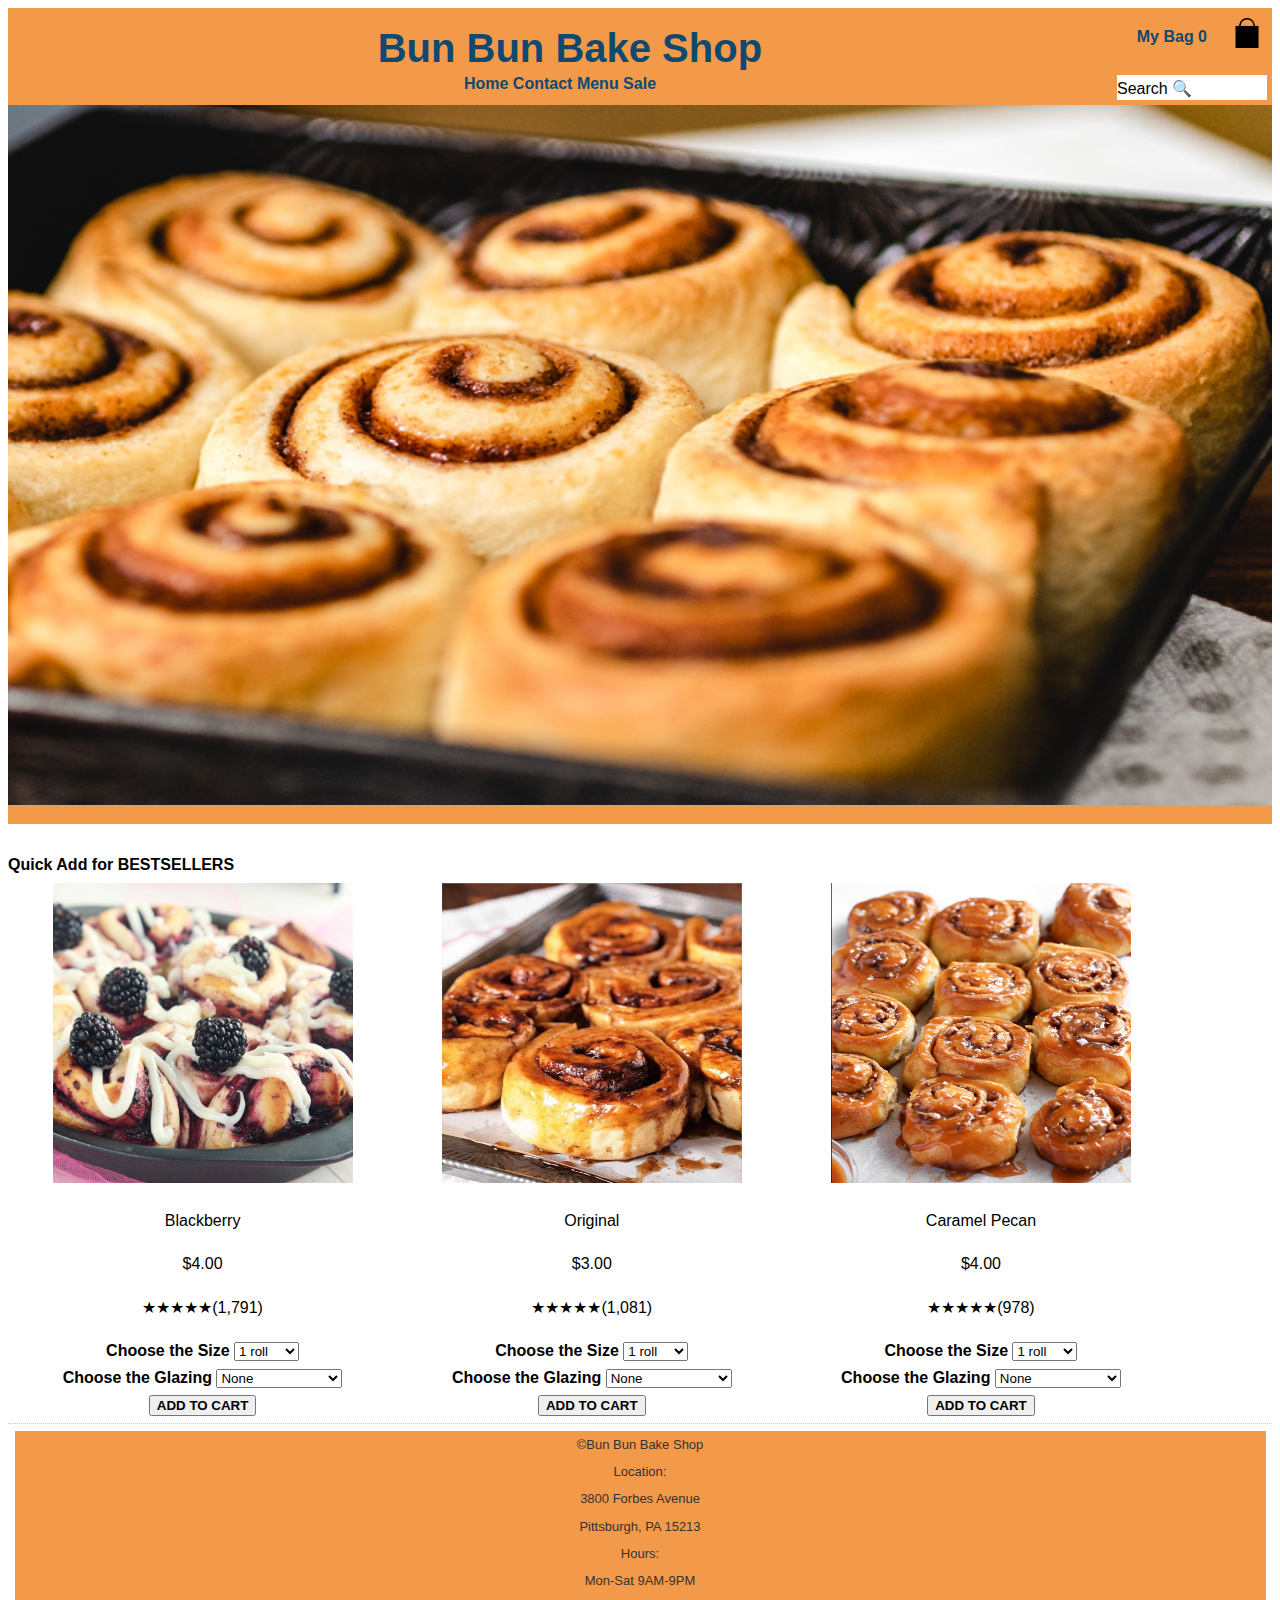
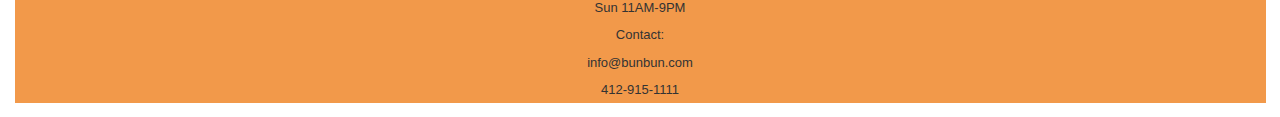
<file: index.html>
<!DOCTYPE html> 	
<html lang="en">

<head> 
	<title>Bun Bun Bake Shop</title>
	
    <link rel="stylesheet" media="all" type="text/css" href="css/styles.css" />
	<script src="scripts.js"></script>
</head>
    
<body onload="viewNumbers()">

	<nav>
		<div class="nav_bar" >
			<a href="cart.html"><img src="images/shopping-bag.png" alt="shopping bag icon" class="cart_thumb_nail"></a>
			
			<a href="cart.html"><p class = "bag"><strong>My Bag <span id="item_length">0</span></strong></p></a><br/>
			
			<a href="index.html" class="brand-logo"><strong>Bun Bun Bake Shop</strong></a>
			
			<div id="nav-mobile">
				<a href="index.html"><strong>Home</strong></a>
				<a href="contact.html"><strong>Contact</strong></a>
				<a href="menu.html"><strong>Menu</strong></a>
				<a href="sale.html"><strong>Sale</strong></a>
				<p class = "search">Search 🔍</p>
			</div>
			<img src="images/Easy-Cinnamon-Rolls-2.jpg" alt="Cinnamon Rolls background picture" class="background">
		</div>
	</nav>


	<div class="container">
		<br/>		
		<!-- a list of bestseller, where customers could add in the index page without jumping to a product detail page -->
		<span class="subtitle"><strong>Quick Add for BESTSELLERS</strong></span><br/>
		<div class="product_block">
			
			<img src="images/Blackberry-Cinnamon-Rolls.jpg" alt="Blackberry Cinnamon Rolls picture" class="product_listing_pic">
			

			<p>Blackberry</p>
			<p>$4.00</p>
			<p>★★★★★(1,791)</p>
			
			<form>  
				<b> Choose the Size </b>  
				<select onchange = "Size()" >  
				<option> 1 roll</option>  
				<option> 3 rolls </option>  
				<option> 6 rolls </option>  
				<option> 12 rolls </option>  
				</select>  
				
			</form>

			<form>  
				<b> Choose the Glazing </b>  
				<select onchange = "Glazing()" >  
				<option> None</option>  
				<option> Sugar-milk </option>  
				<option> Vanilla-milk </option>  
				<option> Double-chocolate </option>  
				</select>  
				
			</form>
			<button class = "add-cart" onclick = "updateNumbers()"><strong>ADD TO CART</strong></button>
		
		</div>

		<div class="product_block">
			<a href="original.html">
			<img src="images/Original.jpg" alt="Original cinnamon rolls picture" class="product_listing_pic">
			</a>
			<p>Original</p>
				<p>$3.00</p>
				<p>★★★★★(1,081)</p>
				
				<form>  
					<b> Choose the Size </b>  
					<select id = "myList1" onchange = "Size()" >  
					<option> 1 roll</option>  
					<option> 3 rolls </option>  
					<option> 6 rolls </option>  
					<option> 12 rolls </option>  
					</select>  
					
				</form>

				<form>  
					<b> Choose the Glazing </b>  
					<select id = "myList2" onchange = "Glazing()" >  
					<option> None</option>  
					<option> Sugar-milk </option>  
					<option> Vanilla-milk </option>  
					<option> Double-chocolate </option>  
					</select>  
					
				</form>
				<button class = "add-cart" onclick = "updateNumbers()"><strong>ADD TO CART</strong></button>
				
		</div>

		<div class="product_block">
			<img src="images/Caramel-Pecan-Cinnanmon-Rolls.jpg" alt="Caramel Pecan Cinnanmon Rolls picture" class="product_listing_pic">
			<p>Caramel Pecan</p>
			<p>$4.00</p>
			<p>★★★★★(978)</p>
			
			<form>  
				<b> Choose the Size </b>  
				<select onchange = "Size()" >  
				<option> 1 roll</option>  
				<option> 3 rolls </option>  
				<option> 6 rolls </option>  
				<option> 12 rolls </option>  
				</select>  
				
			</form>

			<form>  
				<b> Choose the Glazing </b>  
				<select onchange = "Glazing()" >  
				<option> None</option>  
				<option> Sugar-milk </option>  
				<option> Vanilla-milk </option>  
				<option> Double-chocolate </option>  
				</select>  
				
			</form>
			<button class = "add-cart" onclick = "updateNumbers()"><strong>ADD TO CART</strong></button>
		
		</div>
	</div>

	<!-- contact information at the page footer -->
	<footer class="page-footer">
		
		<div class="footer-copyright">
			<div class="container">
				&copy;Bun Bun Bake Shop<br/>
				Location:<br/>
				3800 Forbes Avenue<br/>
				Pittsburgh, PA 15213<br/>
				Hours:<br/>
				Mon-Sat          9AM-9PM<br/>
				Sun         11AM-9PM<br/>
				Contact:<br/>
				info@bunbun.com<br/>
				412-915-1111<br/>
			</div>
		</div>
	</footer>
	
</body>

</html>
</file>
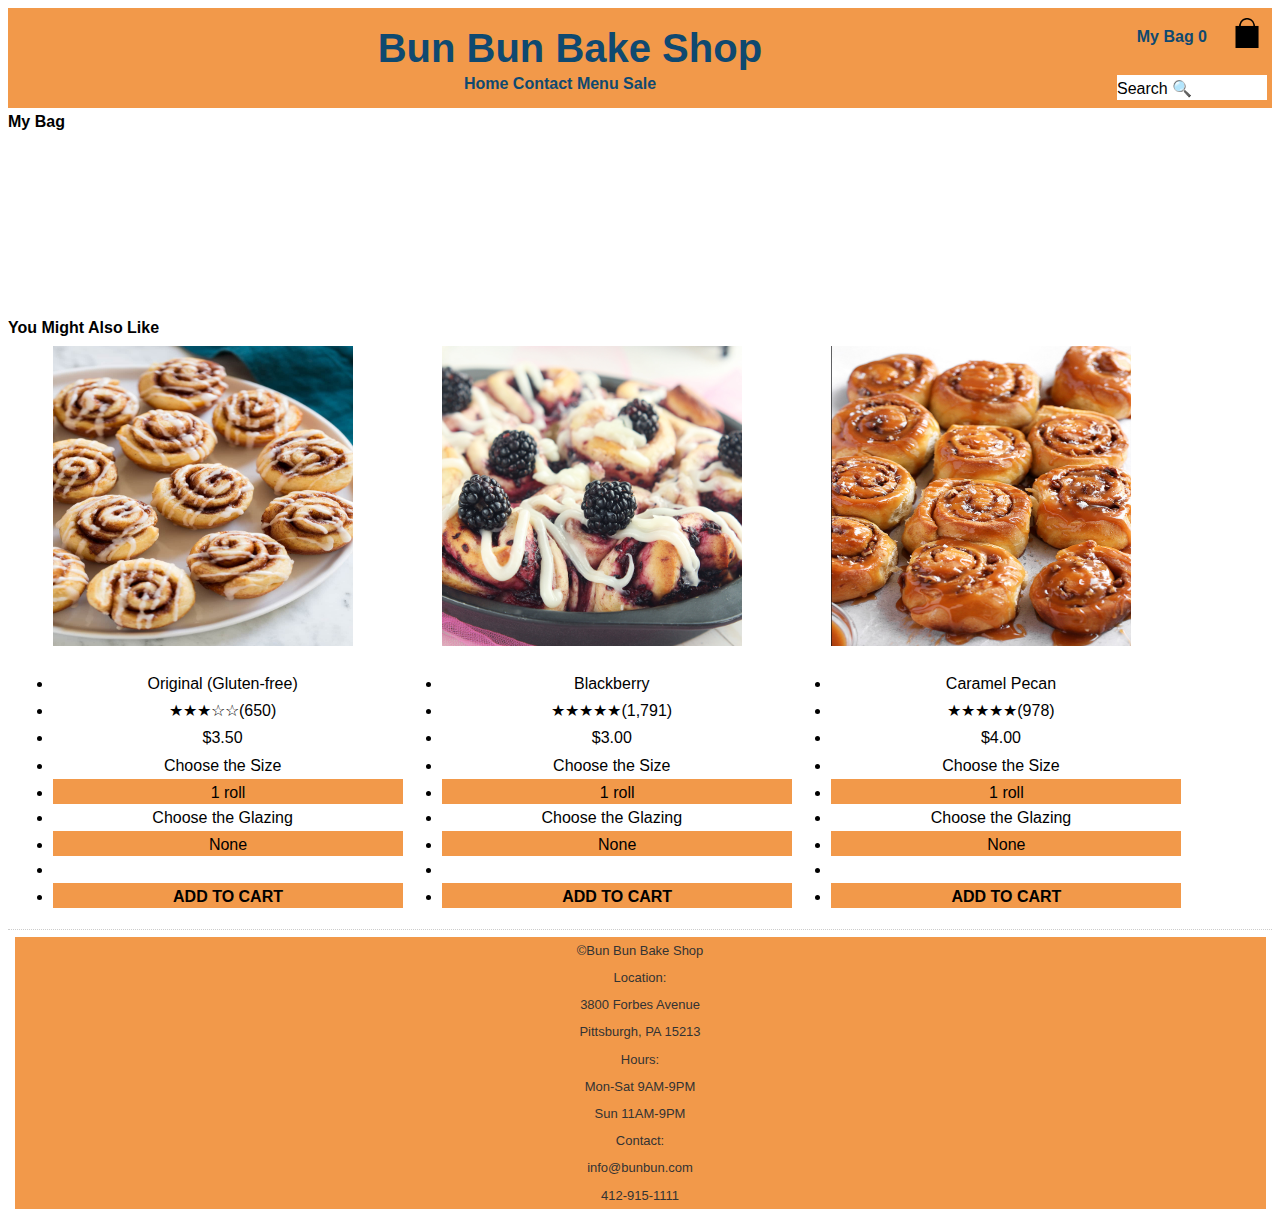
<file: cart.html>
<!DOCTYPE html> 	
<html lang="en">

<head> 
	<title>Bun Bun Bake Shop</title>
	
    <link rel="stylesheet" media="all" type="text/css" href="css/styles.css" />
	<script src="scripts.js"></script>
</head>
    
<body onload = "displayCart()">

	<nav>
		<div class="nav_bar">
			<a href="cart.html"><img src="images/shopping-bag.png" alt="shopping bag icon" class="cart_thumb_nail"></a>
			
			<a href="cart.html"><p class = "bag"><strong>My Bag <span id="item_length">0</span></strong></p></a><br/>
			
			<a href="index.html" class="brand-logo"><strong>Bun Bun Bake Shop</strong></a>
			
			<div id="nav-mobile">
				<a href="index.html"><strong>Home</strong></a>
				<a href="contact.html"><strong>Contact</strong></a>
				<a href="menu.html"><strong>Menu</strong></a>
				<a href="sale.html"><strong>Sale</strong></a>
				<p class = "search">Search 🔍</p>
			</div>
		</div>
	</nav>
	
	<span class="subtitle"><strong>My Bag</strong></span><br/>
	<div class = "products-container" >	
	</div>

<br/><br/><br/><br/>
	<!-- zoomed in version of the product picture -->
	<div class="container">
			

		<!-- recommendation section -->
		<span class="subtitle"><strong>You Might Also Like</strong></span>
		<br/>		
		<div class="product_block">

			<img src="images/Original-gluten-free.jpg" alt="Original gluten free cinnamon rolls picture" class="product_listing_pic">
			
			<ul>
				<li>Original (Gluten-free)</li>
				<li>★★★☆☆(650)</li>
				<li>$3.50</li>
				<li>Choose the Size</li>
				<li class = "option">1 roll</li>
				<li>Choose the Glazing</li>
				<li class = "option">None</li>
				<li> </li>
				<li class = "option"><strong>ADD TO CART</strong></li>
						
			</ul>
		</div>

		<div class="product_block">
			
			<img src="images/Blackberry-Cinnamon-Rolls.jpg" alt="Blackberry Cinnamon Rolls" class="product_listing_pic">
			
			<ul>
				<li>Blackberry</li>
				<li>★★★★★(1,791)</li>
				<li>$3.00</li>
				<li>Choose the Size</li>
				<li class = "option">1 roll</li>
				<li>Choose the Glazing</li>
				<li class = "option">None</li>
				<li> </li>
				<li class = "option"><strong>ADD TO CART</strong></li>
			</ul>
		</div>

		<div class="product_block">

			<img src="images/Caramel-Pecan-Cinnanmon-Rolls.jpg" alt="Caramel Pecan Cinnanmon Rolls picture" class="product_listing_pic">
			<ul>
				<li>Caramel Pecan</li>
				<li>★★★★★(978)</li>
				<li>$4.00</li>
				<li>Choose the Size</li>
				<li class = "option">1 roll</li>
				<li>Choose the Glazing</li>
				<li class = "option">None</li>
				<li> </li>
				<li class = "option"><strong>ADD TO CART</strong></li>
			</ul>
		</div>

		
	</div>

	<!-- contact information at the page footer -->
	<footer class="page-footer">
		
		<div class="footer-copyright">
			<div class="container">
				&copy;Bun Bun Bake Shop<br/>
				Location:<br/>
				3800 Forbes Avenue<br/>
				Pittsburgh, PA 15213<br/>
				Hours:<br/>
				Mon-Sat          9AM-9PM<br/>
				Sun         11AM-9PM<br/>
				Contact:<br/>
				info@bunbun.com<br/>
				412-915-1111<br/>
			</div>
		</div>
	</footer>

</body>

</html>
</file>
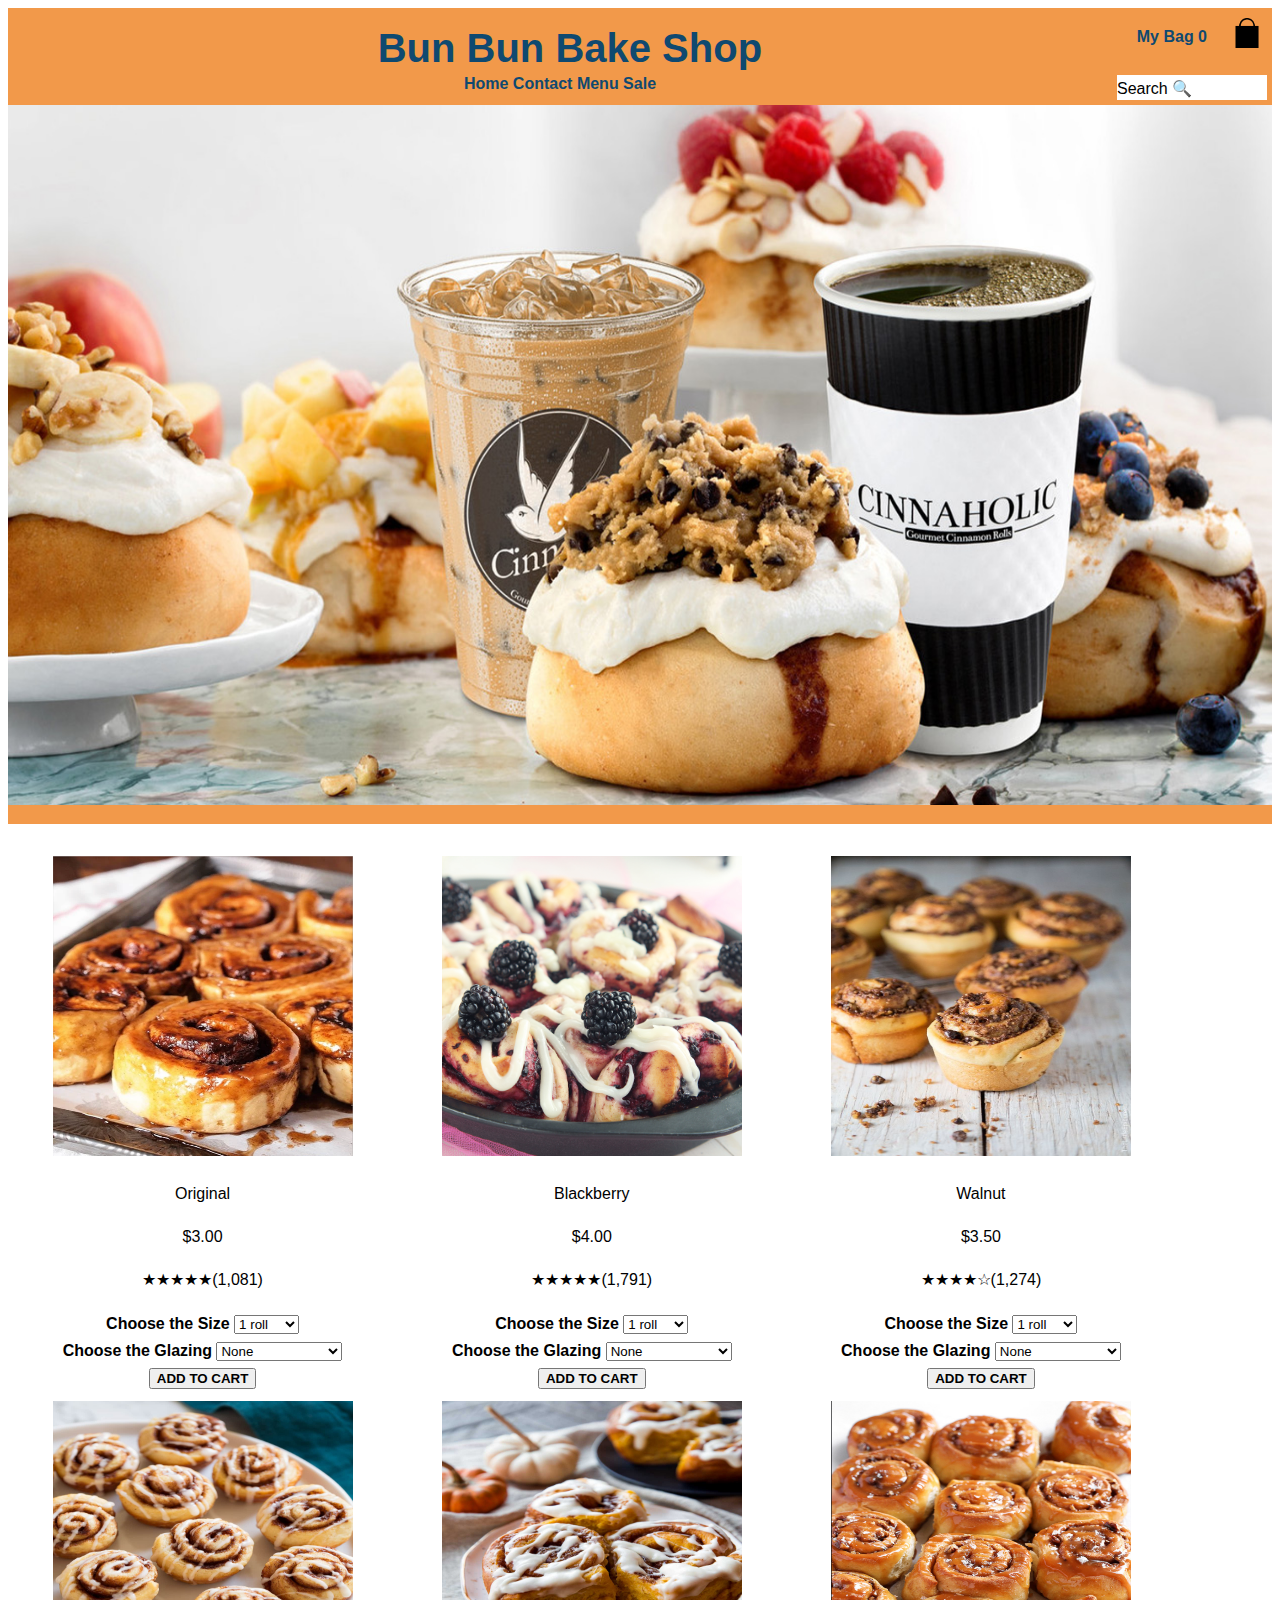
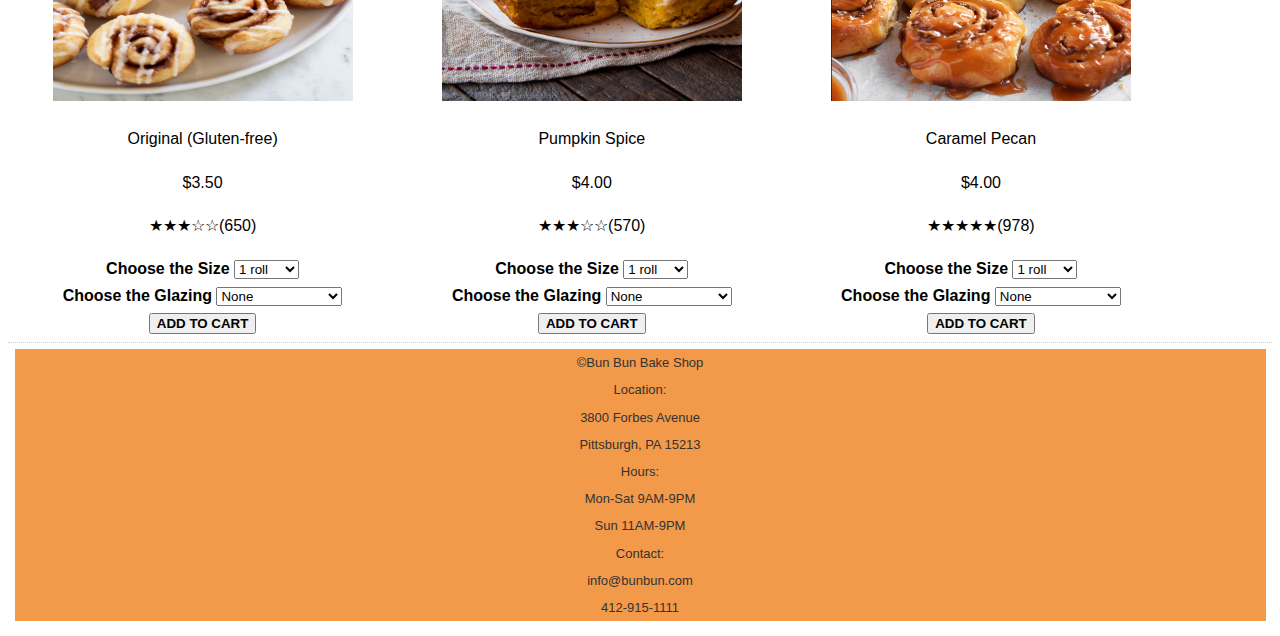
<file: menu.html>
<!DOCTYPE html> 	
<html lang="en">

<head> 
	<title>Bun Bun Bake Shop</title>
	
    <link rel="stylesheet" media="all" type="text/css" href="css/styles.css" />
	<script src="scripts.js"></script>
</head>
    
<body onload="viewNumbers()">

	<nav>
		<div class="nav_bar">
			
			<a href="cart.html"><img src="images/shopping-bag.png" alt="shopping bag icon" class="cart_thumb_nail"></a>
			
			<a href="cart.html"><p class = "bag"><strong>My Bag <span id="item_length" onload="viewNumbers()">0</span></strong></p></a><br/>
			
			<a href="index.html" class="brand-logo"><strong>Bun Bun Bake Shop</strong></a>
			
			<div id="nav-mobile">

				<a href="index.html"><strong>Home</strong></a>
				<a href="contact.html"><strong>Contact</strong></a>
				<a href="menu.html"><strong>Menu</strong></a>
				<a href="sale.html"><strong>Sale</strong></a>
				<p class = "search">Search 🔍</p>
			</div>
			
			<img src="images/Cinnamon-rolls-shop.jpeg" alt="Cinnamon Rolls background picture" class="background">
		</div>
	</nav>


	<div class="container">
		
		<br/>
		<!-- a list of available product from Bun Bun Bake Shop -->
		<div class="product_block">

			<a href="original.html">
			<img src="images/Original.jpg" alt="Original flavor cinnamon rolls picture" class="product_listing_pic">
			</a>
				<p>Original</p>
				<p>$3.00</p>
				<p>★★★★★(1,081)</p>
				
				<form>  
					<b> Choose the Size </b>  
					<select onchange >  
					<option> 1 roll</option>  
					<option> 3 rolls </option>  
					<option> 6 rolls </option>  
					<option> 12 rolls </option>  
					</select>  
					
				</form>

				<form>  
					<b> Choose the Glazing </b>  
					<select onchange = "Glazing()" >  
					<option> None</option>  
					<option> Sugar-milk </option>  
					<option> Vanilla-milk </option>  
					<option> Double-chocolate </option>  
					</select>  
					
				</form>
				<button class = "add-cart" onclick = "updateNumbers()"><strong>ADD TO CART</strong></button>
				
		</div>
		
		<div class="product_block">
			
			<img src="images/Blackberry-Cinnamon-Rolls.jpg" alt="Blackberry Cinnamon Rolls picture" class="product_listing_pic" >
			

				<p>Blackberry</p>
				<p>$4.00</p>
				<p>★★★★★(1,791)</p>
				
				<form>  
					<b> Choose the Size </b>  
					<select onchange = "Size()" >  
					<option> 1 roll</option>  
					<option> 3 rolls </option>  
					<option> 6 rolls </option>  
					<option> 12 rolls </option>  
					</select>  
					
				</form>

				<form>  
					<b> Choose the Glazing </b>  
					<select onchange = "Glazing()" >  
					<option> None</option>  
					<option> Sugar-milk </option>  
					<option> Vanilla-milk </option>  
					<option> Double-chocolate </option>  
					</select>  
					
				</form>
				<button class = "add-cart" onclick = "updateNumbers()"><strong>ADD TO CART</strong></button>
		</div>

		

		<div class="product_block">

			<img src="images/Walnut-Cinnamon-Rolls.jpg" alt="Walnut Cinnamon Rolls picture" id = "walnut" class="product_listing_pic" onclick="lookForTemplate()">
			
				<p>Walnut</p>
				<p>$3.50</p>
				<p>★★★★☆(1,274)</p>
				
				<form>  
					<b> Choose the Size </b>  
					<select onchange = "Size()" >  
					<option> 1 roll</option>  
					<option> 3 rolls </option>  
					<option> 6 rolls </option>  
					<option> 12 rolls </option>  
					</select>  
					
				</form>

				<form>  
					<b> Choose the Glazing </b>  
					<select onchange = "Glazing()" >  
					<option> None</option>  
					<option> Sugar-milk </option>  
					<option> Vanilla-milk </option>  
					<option> Double-chocolate </option>  
					</select>  
					
				</form>
				<button class = "add-cart" onclick = "updateNumbers()"><strong>ADD TO CART</strong></button>
			
		</div>

		<div class="product_block">

			<img src="images/Original-gluten-free.jpg" alt="Original gluten free cinnamon rolls picture" class="product_listing_pic">

				<p>Original (Gluten-free)</p>
				<p>$3.50</p>
				<p>★★★☆☆(650)</p>
				
				<form>  
					<b> Choose the Size </b>  
					<select onchange = "Size()" >  
					<option> 1 roll</option>  
					<option> 3 rolls </option>  
					<option> 6 rolls </option>  
					<option> 12 rolls </option>  
					</select>  
					
				</form>

				<form>  
					<b> Choose the Glazing </b>  
					<select onchange = "Glazing()" >  
					<option> None</option>  
					<option> Sugar-milk </option>  
					<option> Vanilla-milk </option>  
					<option> Double-chocolate </option>  
					</select>  
					
				</form>
				<button class = "add-cart" onclick = "updateNumbers()"><strong>ADD TO CART</strong></button>
		</div>

		<div class="product_block">

			<img src="images/pumpkin-cinnamon-rolls.jpg" alt="pumpkin cinnamon rolls picture" class="product_listing_pic">

				<p>Pumpkin Spice</p>
				<p>$4.00</p>
				<p>★★★☆☆(570)</p>
				
				<form>  
					<b> Choose the Size </b>  
					<select onchange = "Size()" >  
					<option> 1 roll</option>  
					<option> 3 rolls </option>  
					<option> 6 rolls </option>  
					<option> 12 rolls </option>  
					</select>  
					
				</form>

				<form>  
					<b> Choose the Glazing </b>  
					<select onchange = "Glazing()" >  
					<option> None</option>  
					<option> Sugar-milk </option>  
					<option> Vanilla-milk </option>  
					<option> Double-chocolate </option>  
					</select>  
					
				</form>
				<button class = "add-cart" onclick = "updateNumbers()"><strong>ADD TO CART</strong></button>
			
		</div>

		<div class="product_block">

			<img src="images/Caramel-Pecan-Cinnanmon-Rolls.jpg" alt="Caramel Pecan Cinnanmon Rolls picture" class="product_listing_pic">
			
			<p>Caramel Pecan</p>
			<p>$4.00</p>
			<p>★★★★★(978)</p>
			
			<form>  
				<b> Choose the Size </b>  
				<select onchange = "Size()" >  
				<option> 1 roll</option>  
				<option> 3 rolls </option>  
				<option> 6 rolls </option>  
				<option> 12 rolls </option>  
				</select>  
				
			</form>

			<form>  
				<b> Choose the Glazing </b>  
				<select onchange = "Glazing()" >  
				<option> None</option>  
				<option> Sugar-milk </option>  
				<option> Vanilla-milk </option>  
				<option> Double-chocolate </option>  
				</select>  
				
			</form>
			<button class = "add-cart" onclick = "updateNumbers()"><strong>ADD TO CART</strong></button>
		
		</div>	
	</div>

	<!-- contact information at the page footer -->
	<footer class="page-footer">
		
		<div class="footer-copyright">
			<div class="container">
				&copy;Bun Bun Bake Shop<br/>
				Location:<br/>
				3800 Forbes Avenue<br/>
				Pittsburgh, PA 15213<br/>
				Hours:<br/>
				Mon-Sat          9AM-9PM<br/>
				Sun         11AM-9PM<br/>
				Contact:<br/>
				info@bunbun.com<br/>
				412-915-1111<br/>
			</div>
		</div>
	</footer>
	
</body>

</html>
</file>
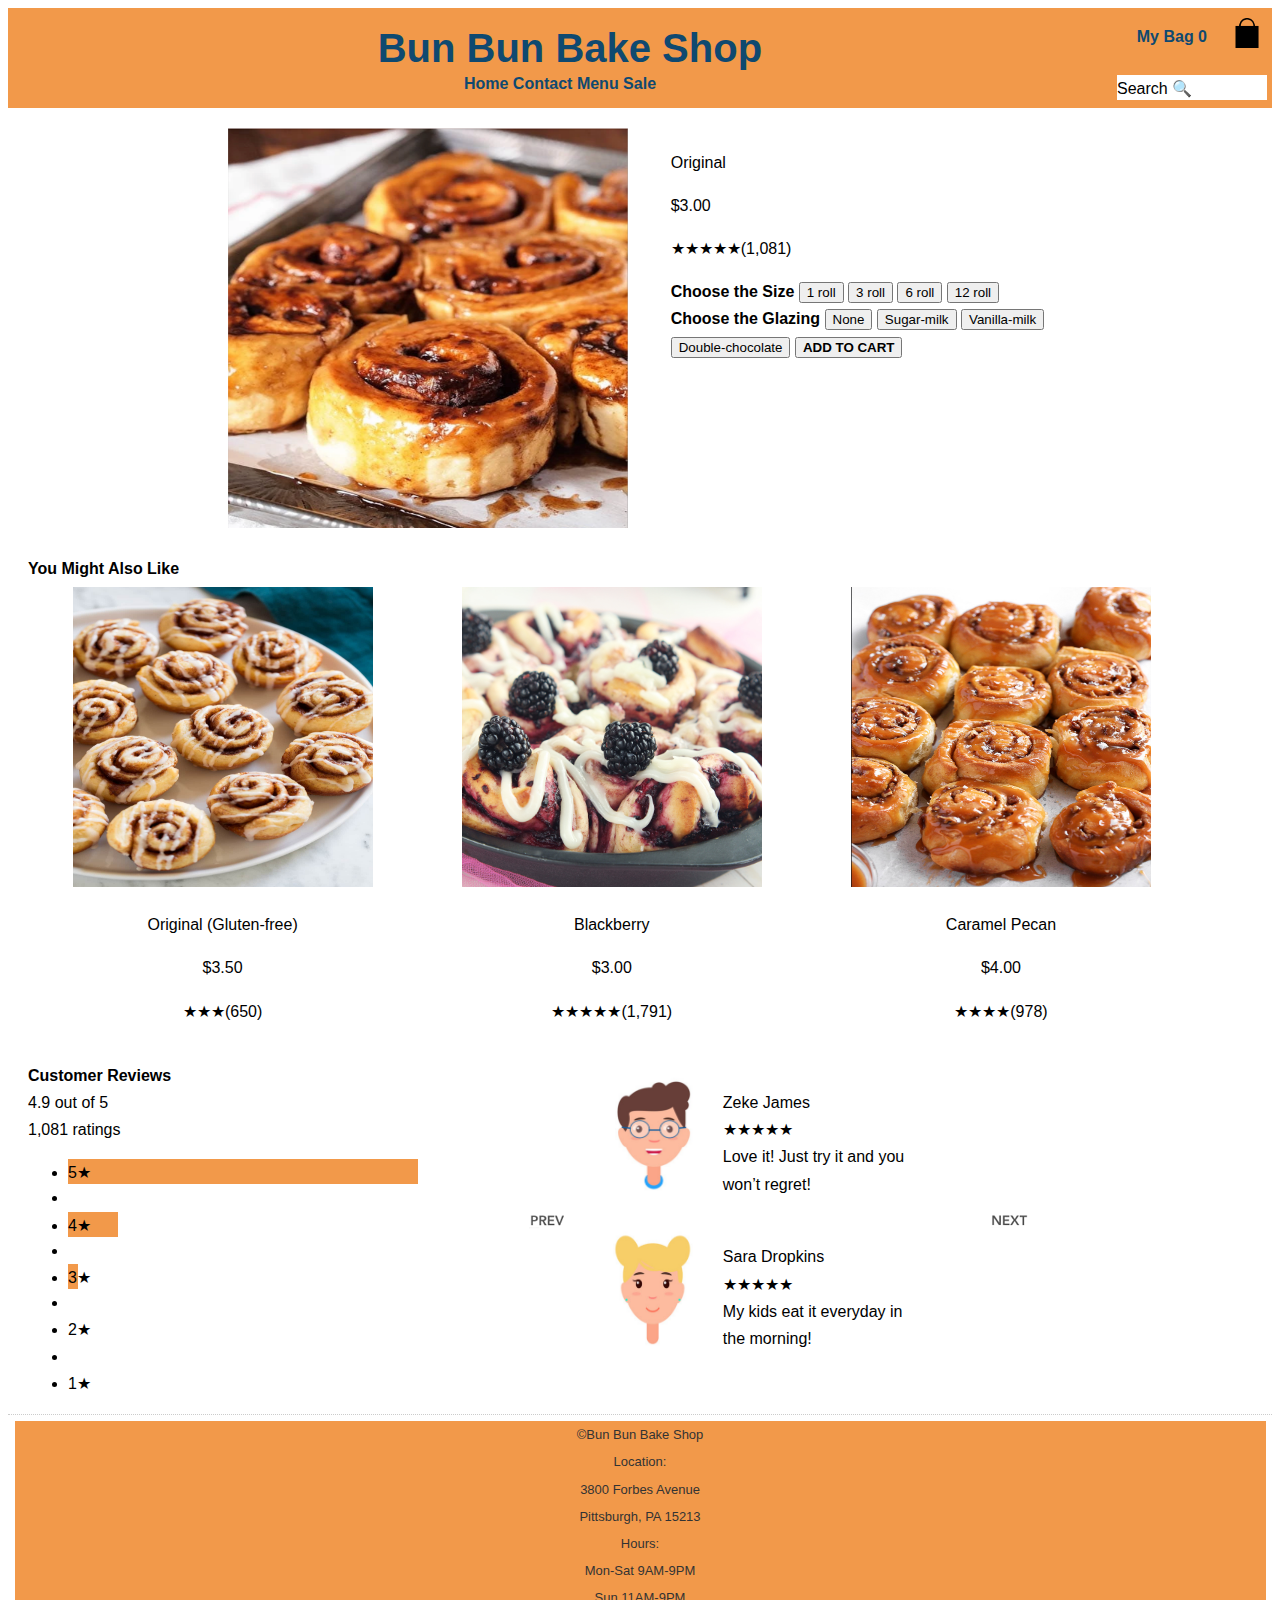
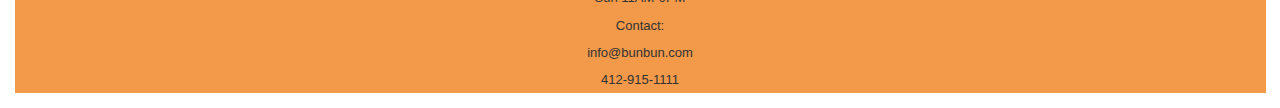
<file: original.html>
<!DOCTYPE html> 	
<html lang="en">

<head> 
	<title>Bun Bun Bake Shop</title>
	
    <link rel="stylesheet" media="all" type="text/css" href="css/styles.css" />
	<script src="scripts.js"></script>
</head>
    
<body onload="viewNumbers()">

	<nav>
		<div class="nav_bar">
			<div class = "My_Bag">
				<a href="cart.html"><img src="images/shopping-bag.png" alt="shopping bag icon" class="cart_thumb_nail"></a>
				
				
				<a href="cart.html"><p class = "bag"><strong>My Bag <span id="item_length" onload="viewNumbers()">0</span></strong></p></a><br/>
			
			</div>
			
			<a href="index.html" class="brand-logo"><strong>Bun Bun Bake Shop</strong></a>
			
			<div id="nav-mobile">
				<a href="index.html"><strong>Home</strong></a>
				<a href="contact.html"><strong>Contact</strong></a>
				<a href="menu.html"><strong>Menu</strong></a>
				<a href="sale.html"><strong>Sale</strong></a>
				<p class = "search">Search 🔍</p>
			</div>
		</div>
	</nav>

	<!-- zoomed in version of the product picture -->
	<div class="original_container">
		
		<img src="images/Original.jpg" alt="Original flavor cinnamon rolls picture" id = "demo" class="product_detailed_pic">
			<div class="product_detailed_explanations">
			
				<p>Original</p>
				<p>$3.00</p>
				<p>★★★★★(1,081)</p>
				
					<b> Choose the Size </b>  
					
					<button onclick="changeSize1()"> 1 roll</button>  
					<button onclick="changeSize3()"> 3 roll</button>  
					<button onclick="changeSize6()"> 6 roll</button>  
					<button onclick="changeSize12()"> 12 roll</button>  
					<br/>

					<b> Choose the Glazing </b>  
					
					<button onclick="changeGlazing1()"> None</button>  
					<button onclick="changeGlazing2()"> Sugar-milk</button>  
					<button onclick="changeGlazing3()"> Vanilla-milk</button>  
					<button onclick="changeGlazing4()"> Double-chocolate</button>   
					
				<button class = "add-cart" onclick = "updateNumbers()"><strong>ADD TO CART</strong></button>
				
		</div><br/><br/>

		<!-- recommendation section -->
		<span class="subtitle"><strong>You Might Also Like</strong></span>
		<br/>		
		<div class="product_block">

			<img src="images/Original-gluten-free.jpg" alt="Original gluten free cinnamon rolls picture" class="product_listing_pic">
			
			<p>Original (Gluten-free)</p>
				<p>$3.50</p>
				<p>★★★(650)</p>
				
		</div>

		<div class="product_block">
			
			<img src="images/Blackberry-Cinnamon-Rolls.jpg" alt="Blackberry Cinnamon Rolls" class="product_listing_pic">
			
			<p>Blackberry</p>
				<p>$3.00</p>
				<p>★★★★★(1,791)</p>
				
		</div>

		<div class="product_block">

			<img src="images/Caramel-Pecan-Cinnanmon-Rolls.jpg" alt="Caramel Pecan Cinnanmon Rolls picture" class="product_listing_pic">
			<p>Caramel Pecan</p>
				<p>$4.00</p>
				<p>★★★★(978)</p>
		</div>

		<!-- review and comments from previous customers -->
		<div class = "review">
			<p><strong>Customer Reviews</strong><br/>
			4.9 out of 5<br/>
			1,081 ratings</p>
			<ul>
				<li class = "five_stars">5★</li>
				<li> </li>
				<li class = "four_stars">4★</li>
				<li> </li>
				<li class = "three_stars">3★</li>
				<li> </li>
				<li>2★</li>
				<li> </li>
				<li>1★</li>
			</ul>
		</div>
		
		<div class = "comment_section">
			<div class = "customer">
				<br/>
				<img src="images/boy2.jpg" alt="Zeke James photo" class="person_photo">
				<p>Zeke James<br/>
				★★★★★<br/>
			Love it! Just try it and you won’t regret!</p>
			<img src="images/prev.gif" alt="prev page button" class="prev_button">
			<img src="images/next.gif" alt="next page button" class="next_button">
			</div>

			<div class = "customer">
				<br/><br/><br/>
				<img src="images/girl2.jpg" alt="Sara Dropkins photo" class="person_photo">
				<p>Sara Dropkins<br/>
				★★★★★<br/>
			My kids eat it everyday in the morning!</p>
			</div>
		</div>
	</div>

	<!-- contact information at the page footer -->
	<footer class="page-footer">
		
		<div class="footer-copyright">
			<div class="container">
				&copy;Bun Bun Bake Shop<br/>
				Location:<br/>
				3800 Forbes Avenue<br/>
				Pittsburgh, PA 15213<br/>
				Hours:<br/>
				Mon-Sat          9AM-9PM<br/>
				Sun         11AM-9PM<br/>
				Contact:<br/>
				info@bunbun.com<br/>
				412-915-1111<br/>
			</div>
		</div>
	</footer>

</body>

</html>
</file>
<file: css/styles.css>
/* CSS Document */

body {
    font-family: "Helvetica Neue", Helvetica, Arial, sans-serif;
    font-size: 100%; 
    line-height: 1.7em; 
    color: #000000;
}

a { 
    color: #0F4970;
    text-decoration: none;
}

a:hover {   
    color: #0F4970;
    text-decoration: underline;
}



footer {
    clear: both; 
    margin: 0;
    padding: .5em;
    color: #333333;
    
    font-size: .813em;
    text-align: center;
    border-top: 1px dotted #cccccc;
}



.original_container{
    width:100% !important;
    padding: 20px;

}

.brand-logo {
    font-size:40px !important;
    margin-left:10px;
}

/* properties for product listing pictures and product descriptions */

.product_listing_pic{
    width:300px;
    height:300px;
    text-align: center;
}

.option{
    background-color: #F2994A;
    width:350px;
    height:25px;
    border-color: black;
    border-width: 100px;

    
    
}

.product_block{
    float: left;
    width: 30%;
    padding: 5px;
    text-align: center;
}


.choose_section{
    
    text-align: center;
    
}

.background{
    width: 100%;
    height: 700px;

}

.product_detailed_pic{

    width:400px;
    height:400px;
    text-align: center;
    vertical-align: middle;
    padding-left: 200px;
}

.product_detailed_explanations{
    float: right;
    width: 33.33%;
    padding: 5px;
    padding-right: 200px;
    display:inline;
}

.star_block{
    float: left;
    display:inline;
    position:static;
}

.star_block_rec{
    
    display:inline;
    margin-left:auto;
    margin-right:auto;
    padding-bottom: 10px;
}

.nav_bar{
    text-align: center;
    background-color: #F2994A;
    padding-bottom: 10px;
    
}

.bag{
    float: right;
    margin: 15px;

}

.search{
    text-align: left;
    float: right;
    background-color: white;
    width:150px;
    height:25px;
    margin: 5px;

}

.cart_thumb_nail{
    height:30px;
    width:30px;
    float: right;
    margin: 10px;
    
}
.thumb_nail{
    height:15px;
    width:15px;
    float: right;
    
}

.star{
    height:25px;
    width:25px;
    margin: 15px;
    position:relative;
}

.footer-copyright{
    background-color: #F2994A;
    
}

/* properties for the reviews */

.review{
    float: left;

}

.five_stars{
    background-color: #F2994A;
    width:350px;
    height:25px;
    border-color: black;
    border-width: 100px;
    
    
}

.four_stars{
    background-color: #F2994A;
    width:50px;
    height:25px;
    border-color: black;
    border-width: 100px;
    

    
    
}

.three_stars{
    background-color: #F2994A;
    width:10px;
    height:25px;
    border-color: black;
    border-width: 100px;

    
    
}

/* properties for the comment section */

.customer{
    
    width:300px;
    height:100px;

}

.person_photo{
    width:80px;
    height:120px;
    text-align: center;
    float:left;
    padding-right: 30px;

}

.comment_section{
    float:right;
    padding-right: 30%;
    border:#0F4970;
    border-width:thin;

}

.prev_button{
    position: relative;
    right: 100px;
    bottom: 10px;
}

.next_button{
    position: relative;
    left: 300px;
    bottom: 10px;
}


/* properties for the cart section */

.products-container{
    padding: 20px;
    padding-bottom: 50px;
}



.cart_pic{
    width:250px;
    height:250px;
    text-align: center;
    float:left;
}

.cart_detailed_explanations{
    text-align: center;
    float:left;
    padding: 20px;
}

.price{
    position: relative;
    
}




.My_Bag{
    
    text-align: right;
    
}

.delete{
    width:20px;
    height:20px;

}
</file>
